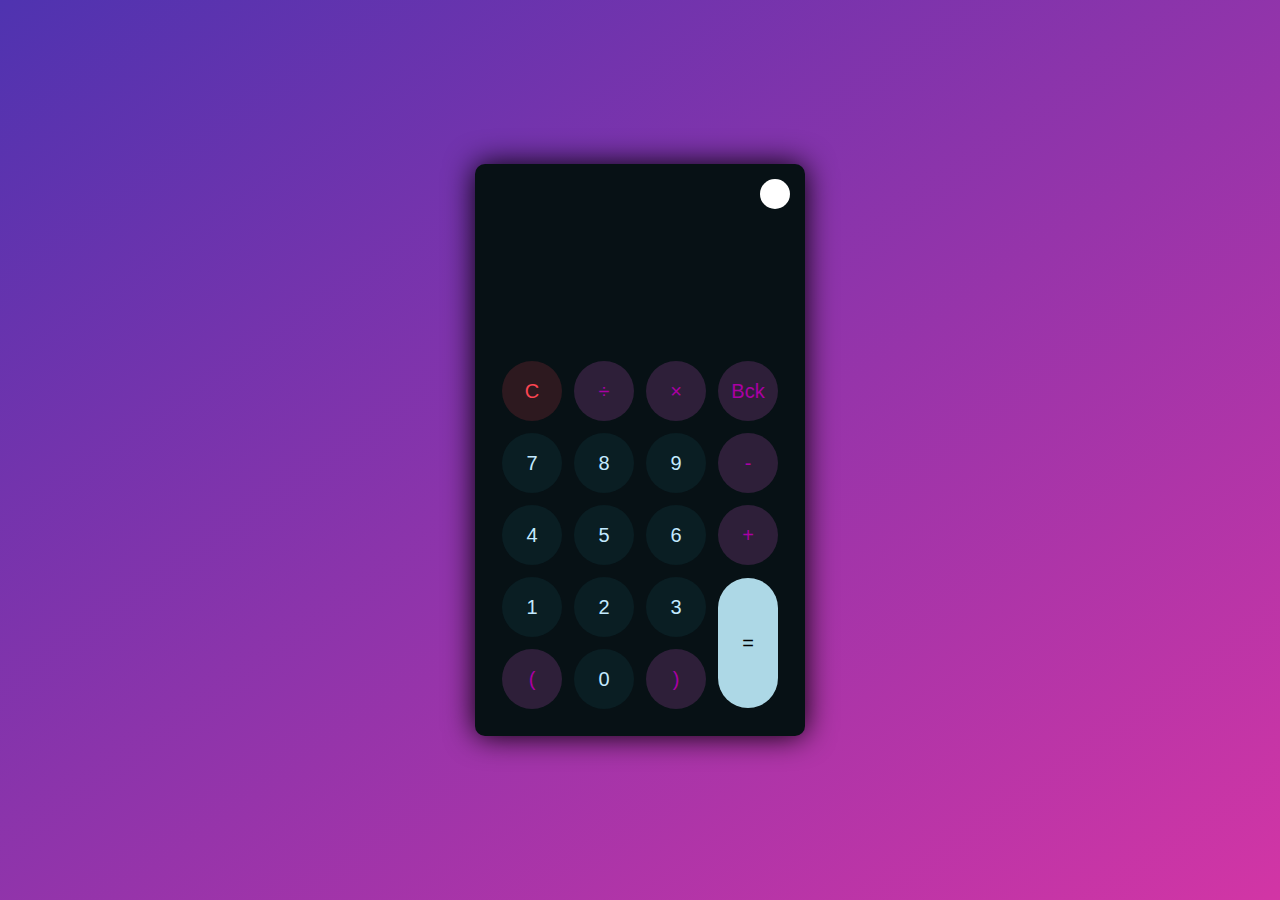
<file: coding samurai/Task 1/index.html>
<!DOCTYPE html>
<html lang="en">
<head>
    <meta charset="UTF-8"/>
    <meta http-equiv = "X-UA-Compatible" content="IE=edge"/>
    <meta name="viewport" content="width-device-width,initial-scale=1.0"/>
    <link rel="stylesheet" href="style.css">
    <title>Simple Calculator</title>
</head>
<body>
    <div class="container">
        <div class="calculator dark">
            <div class="theme-toggler active">
                <i class="toggler-icon"></i>
            </div>
            <div class="display-screen">
                <div id="display"></div>
            </div>
            <div class="buttons">
                <table>
                    <tr>
                        <td><button class="button-operator" id="clear">C</button></td>
                        <td><button class="button-operator" id="/">&divide;</button></td>
                        <td><button class="button-operator" id="*">&times;</button></td>
                        <td><button class="button-operator" id="backspace">Bck</button></td>
                    </tr>

                    <tr>
                        <td><button class="button-number" id="7">7</button></td>
                        <td><button class="button-number" id="8">8</button></td>
                        <td><button class="button-number" id="9">9</button></td>
                        <td><button class="button-operator"id="-">-</button></td>
                    </tr>
                    
                    <tr>
                        <td><button class="button-number" id="4">4</button></td>
                        <td><button class="button-number" id="5">5</button></td>
                        <td><button class="button-number" id="6">6</button></td>
                        <td><button class="button-operator" id="+">+</button></td>
                    </tr>

                    <tr>
                        <td><button class="button-number" id="1">1</button></td>
                        <td><button class="button-number" id="2">2</button></td>
                        <td><button class="button-number" id="3">3</button></td>
                        <td rowspan="2"><button class="button-equal" id="equal">=</button></td>
                    </tr>

                    <tr>
                        <td><button class="button-operator" id="(">(</button></td>
                        <td><button class="button-number" id="0">0</button></td>
                        <td><button class="button-operator" id=")">)</button></td>
                    </tr>
                </table>
            </div>
        </div>
    </div>
    <script src="script.js"></script>
</body>
</html>
</file>
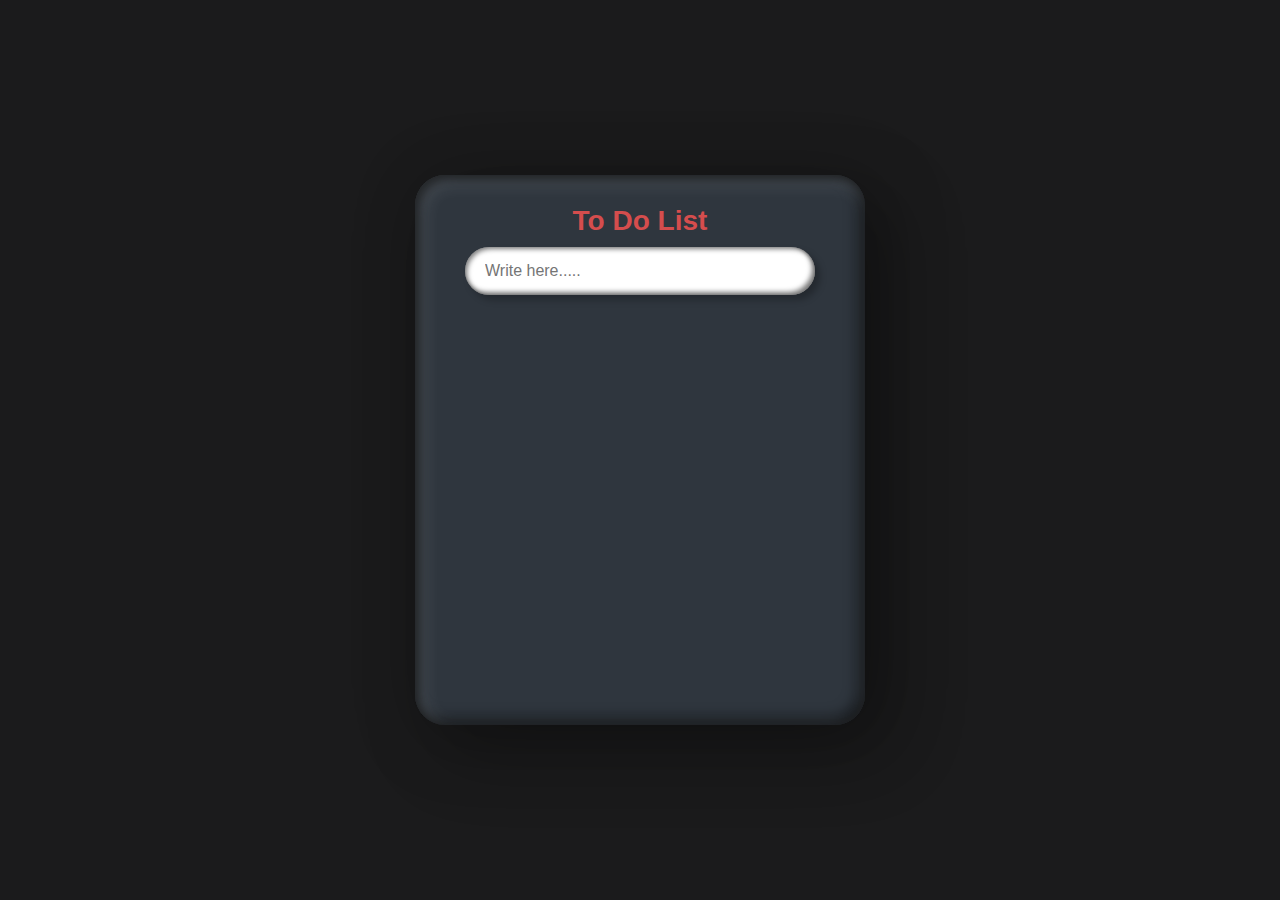
<file: coding samurai/Task 2/index.html>
<!DOCTYPE html>
<html lang="en">
<head>
    <meta charset="UTF-8"/>
    <meta http-equiv = "X-UA-Compatible" content="IE=edge"/>
    <meta name="viewport" content="width-device-width,initial-scale=1.0"/>
    <title>To Do List</title>
    <link rel="stylesheet" href="style.css">
</head>
<body>
    <div class="container">
        <div class="box">
            <h2>To Do List</h2>
            <input type="text" placeholder="Write here....." id="input">
            <ul id="list"></ul>
        </div>
    </div>
    <script>
        let input = document.querySelector('#input');
        let list = document.querySelector('#list');

        input.addEventListener("keyup",function(event){
            if(event.key == "Enter") {
                addItem(this.value)
                this.value = ""
            }
        })

        let addItem = (input) => {
            let listItem = document.createElement("li");
            listItem.innerHTML = `${input}<i></i>`;
                 
                listItem.addEventListener("click", function(){
                    this.classList.toggle('done');
                })
                listItem.querySelector("i").addEventListener("click",function(){
                    listItem.remove();
                })

                list.appendChild(listItem);
        }
    </script>
</body>
</html>
</file>
<file: coding samurai/Task 1/style.css>
*{
    padding: 0;
    margin: 0;
    box-sizing: border-box;
    outline: 0;
    transition: all 0.5s ease;
}

body{
    font-family: sans-serif;
}

a{
    text-decoration: none;
    color: #fff;
}

body{
    background-image: linear-gradient(to bottom right,rgba(79,51,176,1),rgba(210,53,165));
}

.container {
  height: 100vh;
  width: 100vw;
  display: grid;
  place-items:center ;   
}


.calculator {
    position:relative;
    height: auto;
    width: auto;
    padding: 20px;
    border-radius: 10px;
    box-shadow: 0 0 30px #000;
}

.theme-toggler {
    position: absolute;
    top: 30px;
    right: 30px;
    color: #fff;
    cursor:pointer;
    z-index: 1;
}

.theme-toggler.active {
    color: #333;
}

.theme-toggler.active::before {
    background-color: #fff;
}

.theme-toggler::before {
    content: '';
    height: 30px;
    width: 30px;
    position: absolute;
    top: 50%;
    transform: translate(-50%,-50%);
    border-radius: 50%;
    background-color: #333;
    z-index:-1;
}

#display {
    margin: 0 10px;
    height: 150px;
    width: auto;
    max-width: 270px;
    display: flex;
    align-items: flex-end;
    justify-content: flex-end;
    font-size: 30px;
    margin-bottom: 20px;
    overflow-x: scroll;
}

#display::-webkit-scrollbar{
    display: block;
    height: 3px;
}

button {
    height: 60px;
    width: 60px;
    border: 0;
    border-radius: 30px;
    margin: 5px;
    font-size: 20px;
    cursor: pointer;
    transition: all 200ms ease;
}

button:hover {
    transform: scale(1.1);
}

button#equal {
    height: 130px;
}

/* light theme */

.calculator {
    background-color: #fff;
}

.calculator #display {
    color: #0a1e23;
}

.calculator button#clear {
    background-color: #ffd5d8;
    color: #fc4552;   
}

.calculator button.button-number {
    background-color: #c3eaff;
    color: #000;
}

.calculator button.button-operator {
    background-color: #ffd0fd;
    color: #f967f9;
}

.calculator button.button-equal {
    background-color:#0cf1bc ;
    color: #000 ;
}

/* dark theme */

.calculator.dark {
    background-color: #071115;
}

.calculator.dark #display {
    color: #f8fafd;
}

.calculator.dark button#clear {
    background-color: #2d191f;
    color: #fc4552;
}

.calculator.dark button.button-number {
    background-color: #0a1e23;
    color: #c3eaff;
}

.calculator.dark button.button-operator {
    background-color: #2e1f39;
    color: #aa00a4;
}

.calculator.dark button.button-equal {
    background-color: lightblue;
    color: #000;
}
</file>
<file: coding samurai/Task 2/style.css>
@import url('https://fonts.googleapis.com/css2?family=Spartan:wght@100;200;300;400;500;600;700;800;900&display=swap');

*{
    margin: 0;
    padding: 0;
    box-sizing: border-box;
    font-family: 'Poppins', sans-serif;
}

body{
    display: flex;
    justify-content: center;
    align-items: center;
    min-height: 100vh;
    background: #1b1b1c;
}

.box
{
    position: relative;
    width: 450px;
    height: 550px;
    border-radius: 30px;
    background: #2f363e;
    padding: 30px 50px;
    box-shadow: 25px 25px 75px rgba(0,0,0,0.25),
    10px 10px 70px rgba(0,0,0,0.25),
    inset 5px 5px 10px rgba(0,0,0,0.5),
    inset 5px 5px 20px rgba(255,255,255,0.2),
    inset -5px -5px 15px rgba(0,0,0,0.75);
}

h2 {
    width: 100%;
    font-weight: 600;
    text-align: center;
    color: #d54d4d;
    font-size: 1.75em;
    margin-bottom: 10px;
}

#input {
    position: relative;
    width: 100%;
    border: none;
    outline: none;
    padding: 15px 20px;
    border-radius: 30px;
    font-size: 1em;
    box-shadow: 5px 5px 7px rgba(0,0,0,0.25), inset 2px 2px 5px rgba(0,0,0,0.5), inset -3px -3px 5px rgba(0,0,0,0.5);
}


.box li
{
    position: relative;
    width: calc(100% - 40px);
    display: flex;
    align-items: center;
    background: #e506b8;
    margin: 15px 0;
    padding: 10px 10px 10px 45px;
    min-height: 45px;
    cursor: pointer;
    border-radius: 22.5px;
    color: #fff;
    box-shadow: 5px 5px 7px rgba(0,0,0,0.25), inset 2px 2px 5px rgba(0,0,0,0.5), inset -3px -3px 5px rgba(0,0,0,0.5);
}

.box li i
{
    position: absolute;
    right: -40px;
    width: 30px;
    height: 30px;
    display: flex;
    justify-content: center;
    align-items: center;
    background: #ff2c74;
    border-radius: 50%;
    box-shadow: 5px 5px 7px rgba(0,0,0,0.25), inset 2px 2px 5px rgba(255,255,255,0.25), inset -3px -3px 5px rgba(0,0,0,0.5); 
}

.box li i::before
{
    content: '';
    position: absolute;
    width: 15px;
    height: 2px;
    background: #fff;
    transform: rotate(45deg);
}


.box li i::after
{
    content: '';
    position: absolute;
    width: 15px;
    height: 2px;
    background: #fff;
    transform: rotate(-45deg);
}

.box li::before
{
    content: '';
    position: absolute;
    left: 8px;
    width: 30px;
    height: 30px;
    background: #2f363e;
    border-radius: 50%;
}


.box li.done 
{
    background: #fc8701;
}

.box li.done::after{
    content: '';
    position: absolute;
    left: 16px;
    width: 12px;
    height: 6px;
    border-left: 2px solid #fff;
    border-bottom: 2px solid #fff;
    transform: rotate(315deg);
}

#list
{
    position: relative;
    margin-top: 20px;
    height: 350px;
    overflow-y: auto;
    padding-right: 10px;
}

::-webkit-scrollbar-track
{
    box-shadow: inset 0 0 15px rgba(0,0,0,0.5);
}

::-webkit-scrollbar{
    width: 5px;
}

::-webkit-scrollbar-thumb
{
    background: #fff;
}
</file>
